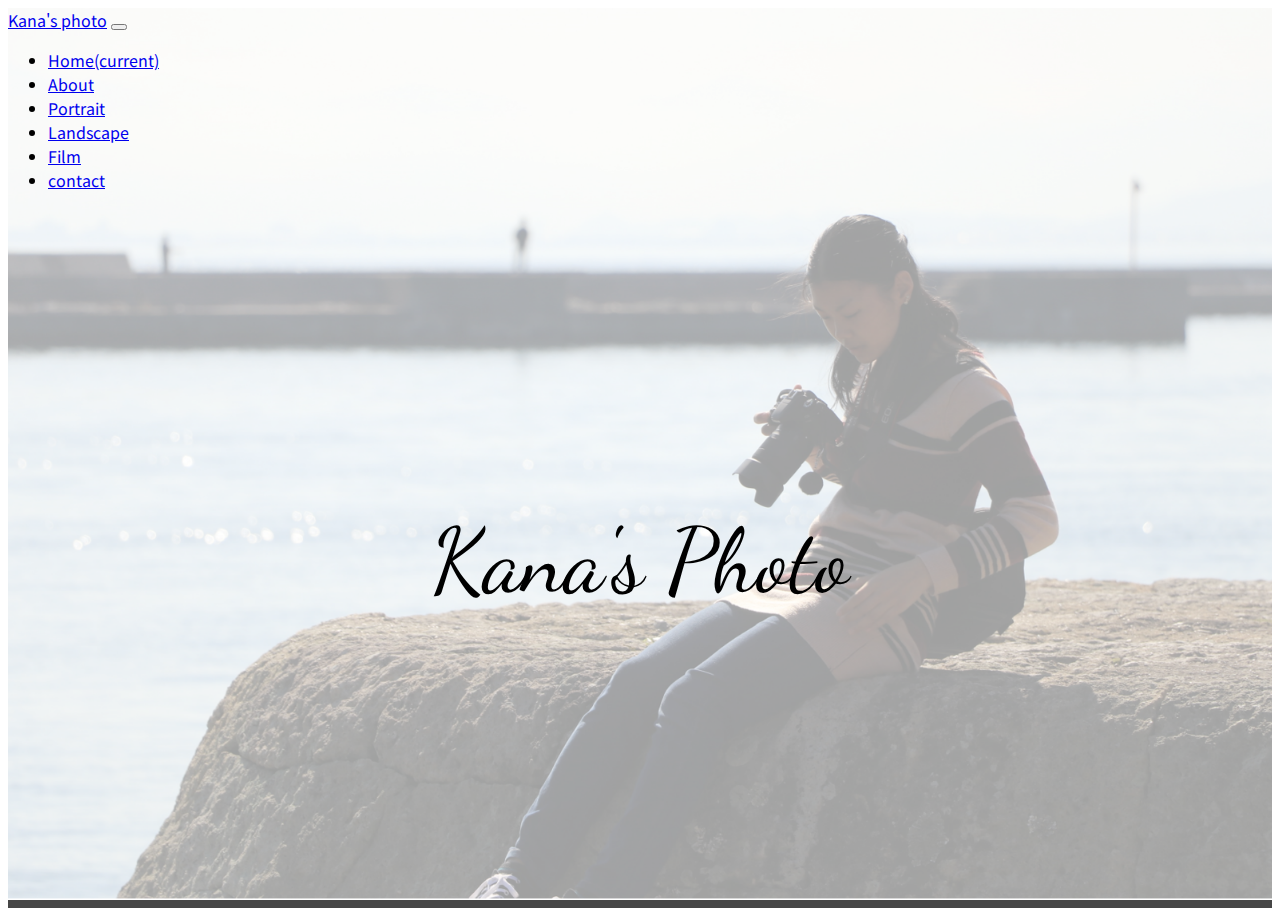
<file: index.html>
<!doctype html>
<html lang="ja">
  <head>
    <!-- Required meta tags -->
    <meta charset="utf-8">
    <meta name="viewport" content="width=device-width, initial-scale=1, shrink-to-fit=no">

    <!-- Bootstrap CSS -->
    <link rel="stylesheet" href="https://stackpath.bootstrapcdn.com/bootstrap/4.1.3/css/bootstrap.min.css" integrity="sha384-MCw98/SFnGE8fJT3GXwEOngsV7Zt27NXFoaoApmYm81iuXoPkFOJwJ8ERdknLPMO" crossorigin="anonymous">
    
    <!-- font -->
    <link href="https://fonts.googleapis.com/css?family=Dancing+Script" rel="stylesheet">
    <link href="https://fonts.googleapis.com/css?family=Noto+Sans+JP" rel="stylesheet">

    <!-- css -->
    <link rel="stylesheet" href="css/main.css">


    <title>Kana's photo</title>
  </head>
  <body>
    <section class="top">
        <nav class="navbar navbar-expand-lg navbar-light bg-light">
            <a class="navbar-brand" href="#">Kana's photo</a>
            <button class="navbar-toggler" type="button" data-toggle="collapse" data-target="#navbarSupportedContent" aria-controls="navbarSupportedContent" aria-expanded="false" aria-label="Toggle navigation">
                <span class="navbar-toggler-icon"></span>
            </button>
                    
            <div class="collapse navbar-collapse" id="navbarSupportedContent">
                <ul class="navbar-nav mr-auto">
                    <li class="nav-item active">
                        <a class="nav-link" href="#">Home<span class="sr-only">(current)</span></a>
                    </li>
                    <li class="nav-item">
                        <a class="nav-link" href="about/index.html">About</a>
                    </li>
                    <li class="nav-item">
                        <a class="nav-link" href="portrait/index.html">Portrait</a>
                    </li>
                    <li class="nav-item">
                        <a class="nav-link" href="#">Landscape</a>
                    </li>
                    <li class="nav-item">
                        <a class="nav-link" href="#">Film</a>
                    </li>
                    <li class="nav-item">
                        <a class="nav-link" href="contact/index.html">contact</a>
                    </li>
                    <!--
                    <li class="nav-item dropdown">
                        <a class="nav-link dropdown-toggle" href="#" id="navbarDropdown" role="button" data-toggle="dropdown" aria-haspopup="true" aria-expanded="false">
                            Portrait
                        </a>
                        <div class="dropdown-menu" aria-labelledby="navbarDropdown">
                            <a class="dropdown-item" href="">ポートレイト（人物）</a>
                            <a class="dropdown-item" href="#">風景</a>
                            <div class="dropdown-divider"></div>
                            <a class="dropdown-item" href="#">Something else here</a>
                        </div>
                    </li>
                    -->
                </ul>
                <!-- <form class="form-inline my-2 my-lg-0">
                        <input class="form-control mr-sm-2" type="search" placeholder="Search" aria-label="Search">
                        <button class="btn btn-outline-success my-2 my-sm-0" type="submit">Search</button>
                </form> -->
            </div>
        </nav>
        <div class="top-title d-flex justify-content-center">
            Kana's Photo
        </div>

    <!-- <p class="top-title">Photo Studio</p> -->
    </section>

    <!-- Optional JavaScript -->
    <!-- jQuery first, then Popper.js, then Bootstrap JS -->
    <script src="https://code.jquery.com/jquery-3.3.1.slim.min.js" integrity="sha384-q8i/X+965DzO0rT7abK41JStQIAqVgRVzpbzo5smXKp4YfRvH+8abtTE1Pi6jizo" crossorigin="anonymous"></script>
    <script src="https://cdnjs.cloudflare.com/ajax/libs/popper.js/1.14.6/umd/popper.min.js" integrity="sha384-wHAiFfRlMFy6i5SRaxvfOCifBUQy1xHdJ/yoi7FRNXMRBu5WHdZYu1hA6ZOblgut" crossorigin="anonymous"></script>
    <script src="https://stackpath.bootstrapcdn.com/bootstrap/4.2.1/js/bootstrap.min.js" integrity="sha384-B0UglyR+jN6CkvvICOB2joaf5I4l3gm9GU6Hc1og6Ls7i6U/mkkaduKaBhlAXv9k" crossorigin="anonymous"></script>
  </body>
</html>
</file>
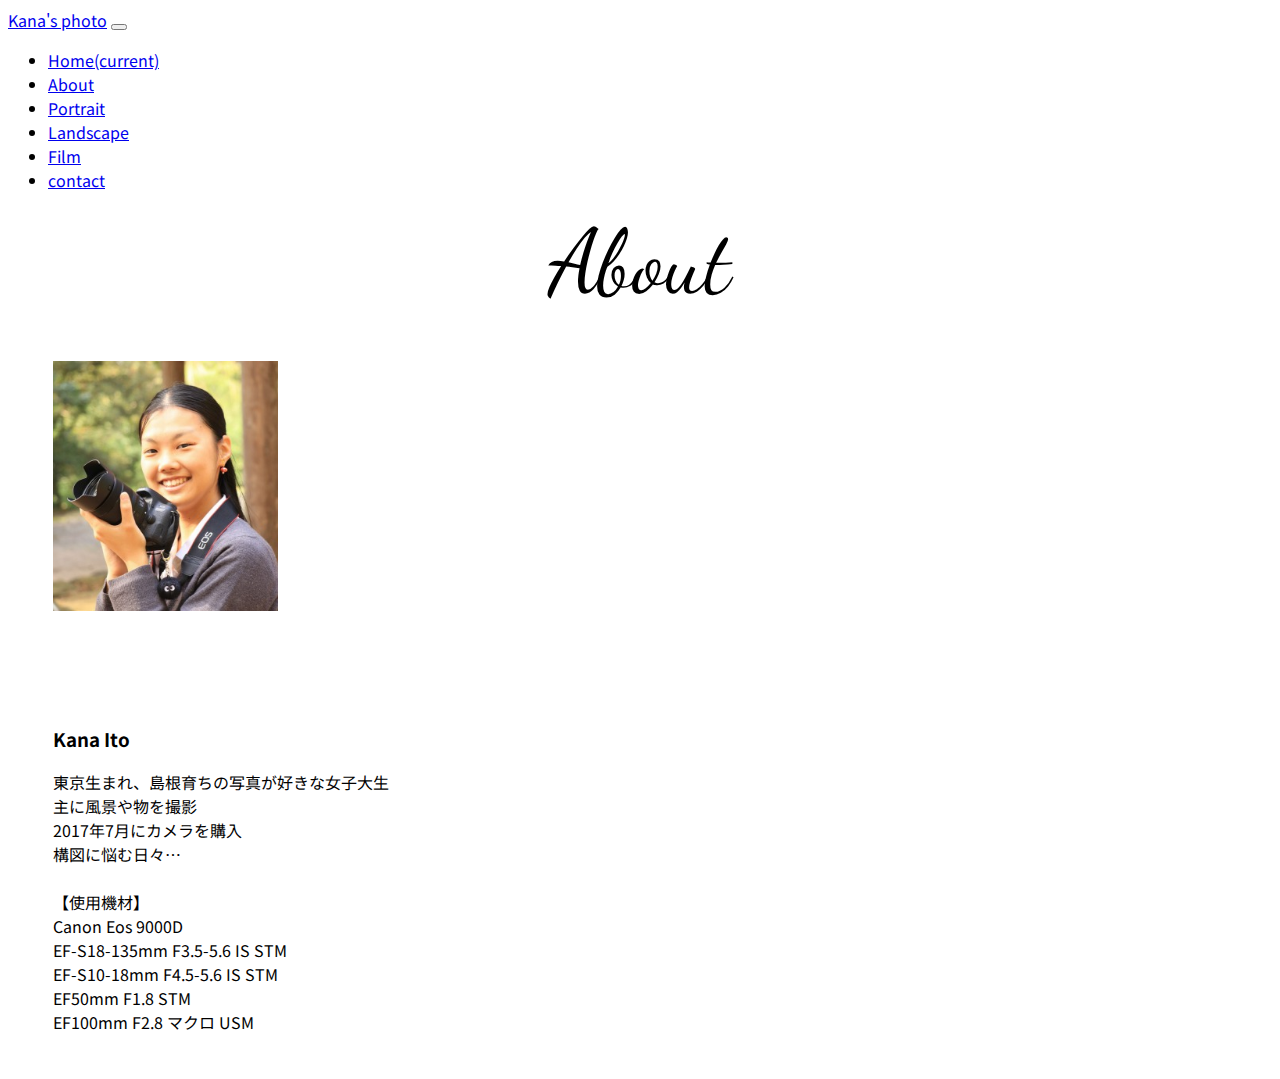
<file: about/index.html>
<!doctype html>
<html lang="ja">
  <head>
    <!-- Required meta tags -->
    <meta charset="utf-8">
    <meta name="viewport" content="width=device-width, initial-scale=1, shrink-to-fit=no">

    <!-- Bootstrap CSS -->
    <link rel="stylesheet" href="https://stackpath.bootstrapcdn.com/bootstrap/4.1.3/css/bootstrap.min.css" integrity="sha384-MCw98/SFnGE8fJT3GXwEOngsV7Zt27NXFoaoApmYm81iuXoPkFOJwJ8ERdknLPMO" crossorigin="anonymous">

    <!-- font -->
    <link href="https://fonts.googleapis.com/css?family=Dancing+Script" rel="stylesheet">
    <link href="https://fonts.googleapis.com/css?family=Noto+Sans+JP" rel="stylesheet">

    <!-- css -->
    <link rel="stylesheet" href="../css/main.css">


    <title>Kana's photo</title>
  </head>
  <body>
    <nav class="navbar navbar-expand-lg navbar-light bg-light">
        <a class="navbar-brand" href="#">Kana's photo</a>
        <button class="navbar-toggler" type="button" data-toggle="collapse" data-target="#navbarSupportedContent" aria-controls="navbarSupportedContent" aria-expanded="false" aria-label="Toggle navigation">
            <span class="navbar-toggler-icon"></span>
        </button>
                
        <div class="collapse navbar-collapse" id="navbarSupportedContent">
            <ul class="navbar-nav mr-auto">
                <li class="nav-item active">
                    <a class="nav-link" href="../index.html">Home<span class="sr-only">(current)</span></a>
                </li>
                <li class="nav-item">
                    <a class="nav-link" href="#">About</a>
                </li>
                <li class="nav-item">
                    <a class="nav-link" href="../portrait/index.html">Portrait</a>
                </li>
                <li class="nav-item">
                    <a class="nav-link" href="#">Landscape</a>
                </li>
                <li class="nav-item">
                    <a class="nav-link" href="#">Film</a>
                </li>
                <li class="nav-item">
                    <a class="nav-link" href="#">contact</a>
                </li>
                <!--
                <li class="nav-item dropdown">
                    <a class="nav-link dropdown-toggle" href="#" id="navbarDropdown" role="button" data-toggle="dropdown" aria-haspopup="true" aria-expanded="false">
                        Portrait
                    </a>
                    <div class="dropdown-menu" aria-labelledby="navbarDropdown">
                        <a class="dropdown-item" href="">ポートレイト（人物）</a>
                        <a class="dropdown-item" href="#">風景</a>
                        <div class="dropdown-divider"></div>
                        <a class="dropdown-item" href="#">Something else here</a>
                    </div>
                </li>
                -->
            </ul>
            <!-- <form class="form-inline my-2 my-lg-0">
                    <input class="form-control mr-sm-2" type="search" placeholder="Search" aria-label="Search">
                    <button class="btn btn-outline-success my-2 my-sm-0" type="submit">Search</button>
            </form> -->
        </div>
    </nav>
    
    <div class="sub-title">About</div>

    
    <div class="about contents_kana">
        <div class="contents_inner_kana">
            <div class="container">    
                <div class="row d-flex justify-content-center align-items-center">
                    <div class="text-center">
                        <img src="../img/kana.jpg">
                    </div>
                    <div class="photo_info">
                        <h3>Kana Ito</h3>
                        <div>東京生まれ、島根育ちの写真が好きな女子大生</div>
                        <div>主に風景や物を撮影</div>
                        <div>2017年7月にカメラを購入</div>
                        <div>構図に悩む日々…</div></br>
                        <div>【使用機材】</div>
                        <div>Canon Eos 9000D</div>
                        <div>EF-S18-135mm F3.5-5.6 IS STM</div>
                        <div>EF-S10-18mm F4.5-5.6 IS STM</div>
                        <div>EF50mm F1.8 STM</div>
                        <div>EF100mm F2.8 マクロ USM</div>
                    </div>
                </div>
            </div>
        </div>
    </div>



    
    <!-- Optional JavaScript -->
    <!-- jQuery first, then Popper.js, then Bootstrap JS -->
    <script src="https://code.jquery.com/jquery-3.3.1.slim.min.js" integrity="sha384-q8i/X+965DzO0rT7abK41JStQIAqVgRVzpbzo5smXKp4YfRvH+8abtTE1Pi6jizo" crossorigin="anonymous"></script>
    <script src="https://cdnjs.cloudflare.com/ajax/libs/popper.js/1.14.6/umd/popper.min.js" integrity="sha384-wHAiFfRlMFy6i5SRaxvfOCifBUQy1xHdJ/yoi7FRNXMRBu5WHdZYu1hA6ZOblgut" crossorigin="anonymous"></script>
    <script src="https://stackpath.bootstrapcdn.com/bootstrap/4.2.1/js/bootstrap.min.js" integrity="sha384-B0UglyR+jN6CkvvICOB2joaf5I4l3gm9GU6Hc1og6Ls7i6U/mkkaduKaBhlAXv9k" crossorigin="anonymous"></script>
  </body>
</html>
</file>
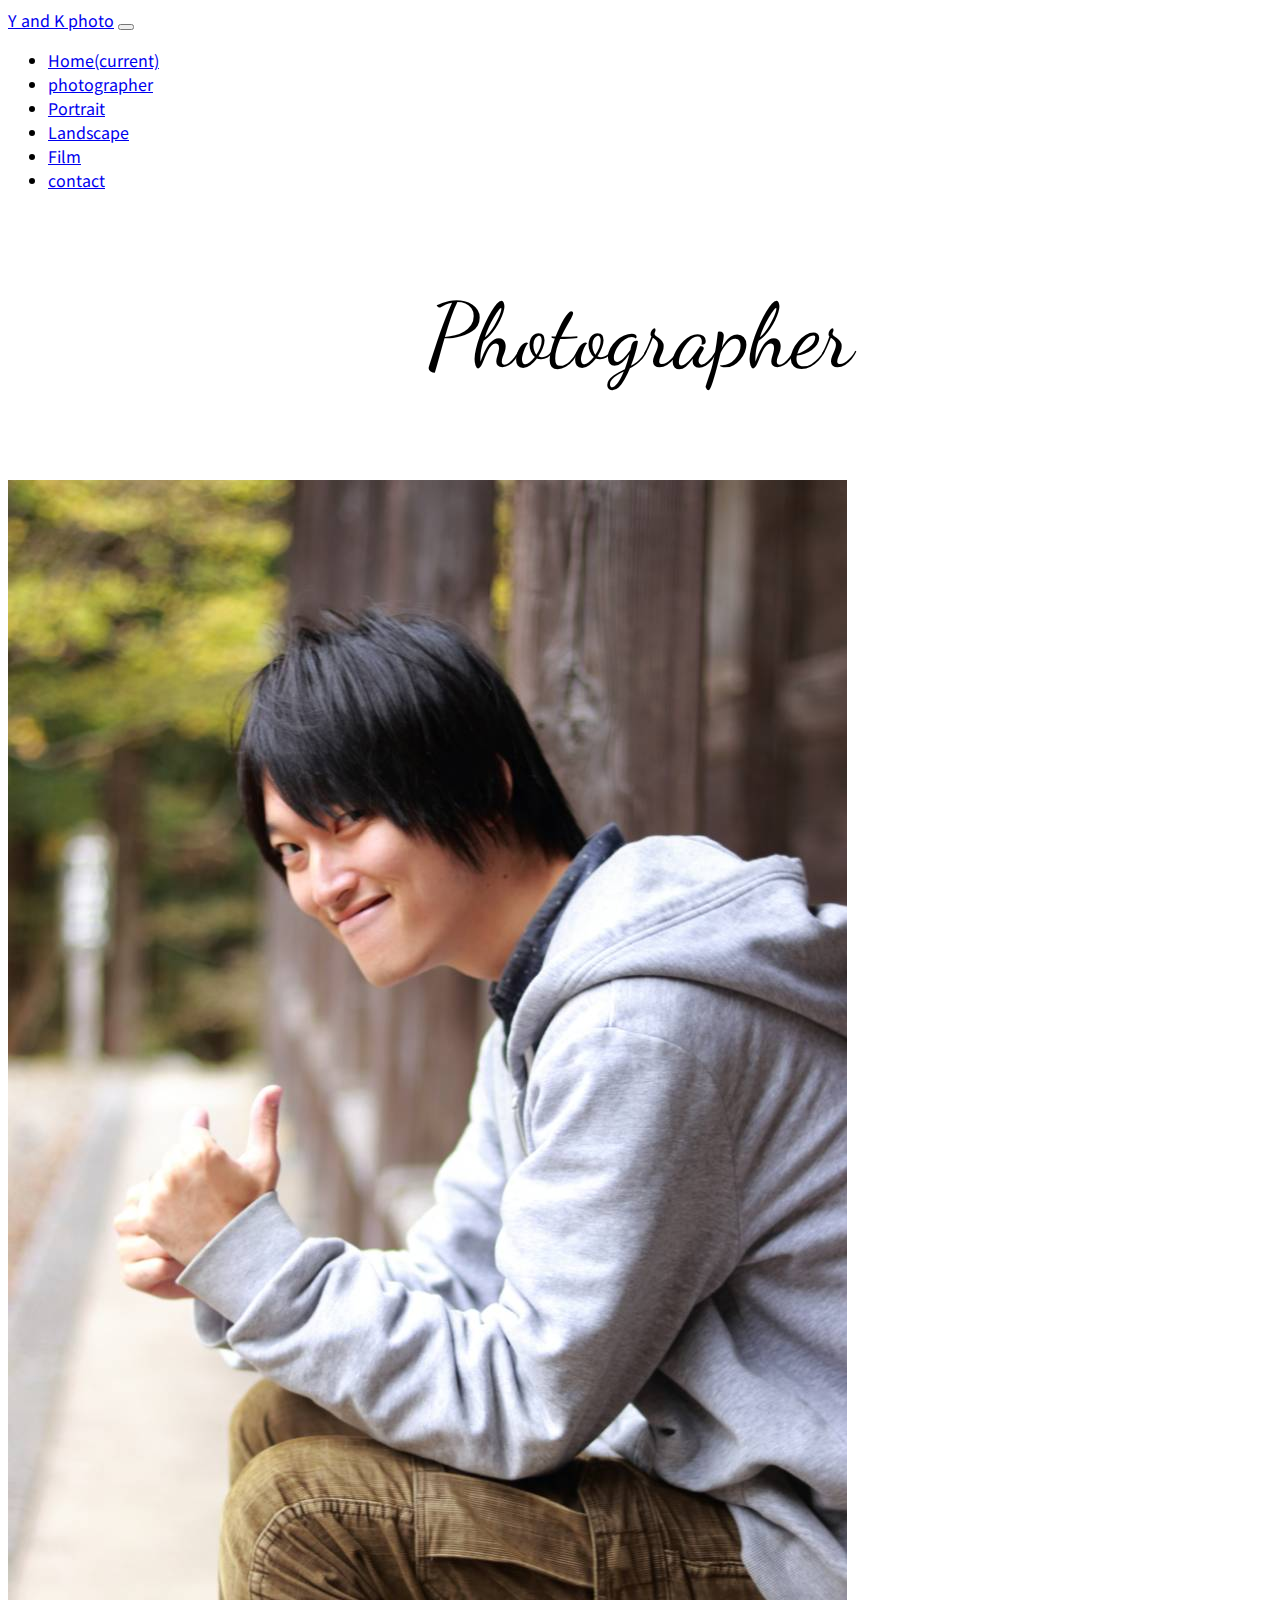
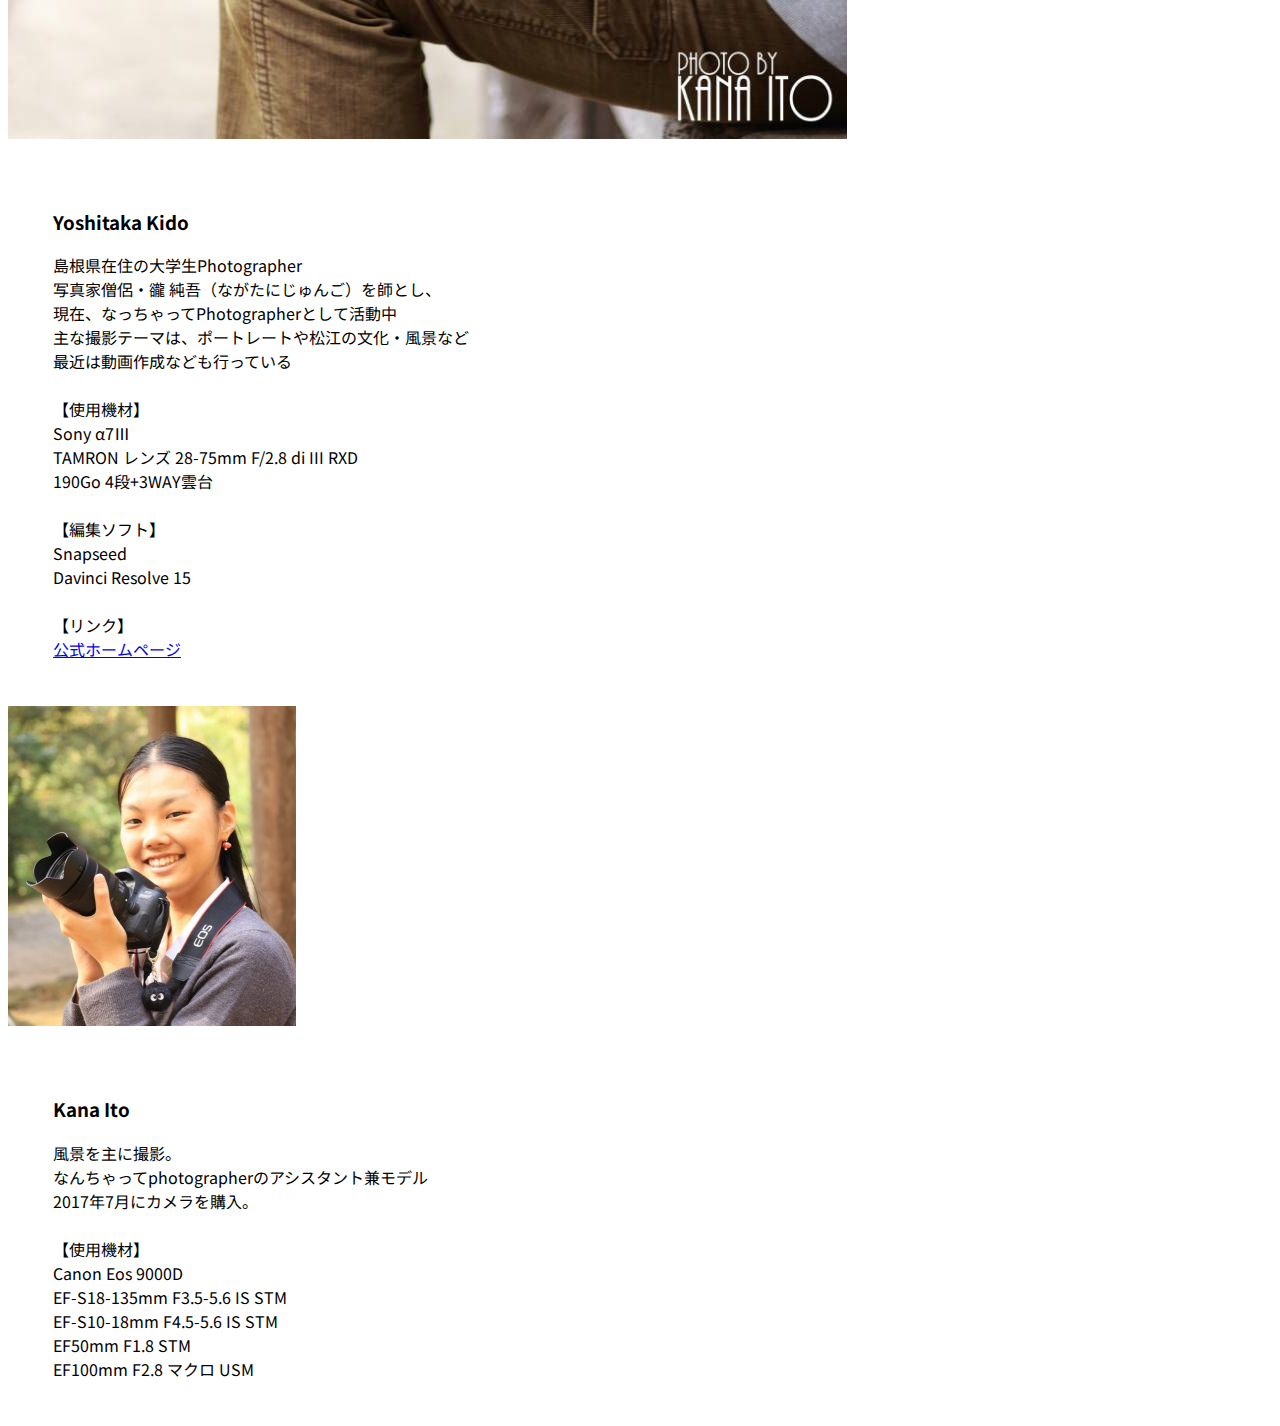
<file: photographer/index.html>
<!doctype html>
<html lang="ja">
  <head>
    <!-- Required meta tags -->
    <meta charset="utf-8">
    <meta name="viewport" content="width=device-width, initial-scale=1, shrink-to-fit=no">

    <!-- Bootstrap CSS -->
    <link rel="stylesheet" href="https://stackpath.bootstrapcdn.com/bootstrap/4.1.3/css/bootstrap.min.css" integrity="sha384-MCw98/SFnGE8fJT3GXwEOngsV7Zt27NXFoaoApmYm81iuXoPkFOJwJ8ERdknLPMO" crossorigin="anonymous">

    <!-- font -->
    <link href="https://fonts.googleapis.com/css?family=Dancing+Script" rel="stylesheet">
    <link href="https://fonts.googleapis.com/css?family=Noto+Sans+JP" rel="stylesheet">

    <!-- css -->
    <link rel="stylesheet" href="../css/main.css">


    <title>Y & K studio!</title>
  </head>
  <body>
    <nav class="navbar navbar-expand-lg navbar-light bg-light">
        <a class="navbar-brand" href="#">Y and K photo</a>
        <button class="navbar-toggler" type="button" data-toggle="collapse" data-target="#navbarSupportedContent" aria-controls="navbarSupportedContent" aria-expanded="false" aria-label="Toggle navigation">
            <span class="navbar-toggler-icon"></span>
        </button>
                
        <div class="collapse navbar-collapse" id="navbarSupportedContent">
            <ul class="navbar-nav mr-auto">
                <li class="nav-item active">
                    <a class="nav-link" href="../index.html">Home<span class="sr-only">(current)</span></a>
                </li>
                <li class="nav-item">
                    <a class="nav-link" href="#">photographer</a>
                </li>
                <li class="nav-item">
                    <a class="nav-link" href="../portrait/index.html">Portrait</a>
                </li>
                <li class="nav-item">
                    <a class="nav-link" href="#">Landscape</a>
                </li>
                <li class="nav-item">
                    <a class="nav-link" href="#">Film</a>
                </li>
                <li class="nav-item">
                    <a class="nav-link" href="#">contact</a>
                </li>
                <!--
                <li class="nav-item dropdown">
                    <a class="nav-link dropdown-toggle" href="#" id="navbarDropdown" role="button" data-toggle="dropdown" aria-haspopup="true" aria-expanded="false">
                        Portrait
                    </a>
                    <div class="dropdown-menu" aria-labelledby="navbarDropdown">
                        <a class="dropdown-item" href="">ポートレイト（人物）</a>
                        <a class="dropdown-item" href="#">風景</a>
                        <div class="dropdown-divider"></div>
                        <a class="dropdown-item" href="#">Something else here</a>
                    </div>
                </li>
                -->
            </ul>
            <!-- <form class="form-inline my-2 my-lg-0">
                    <input class="form-control mr-sm-2" type="search" placeholder="Search" aria-label="Search">
                    <button class="btn btn-outline-success my-2 my-sm-0" type="submit">Search</button>
            </form> -->
        </div>
    </nav>
    
    <p class="sub-title">Photographer</div>

    <section class="photographer contents_yoshi">
        <div class="contents_inner_yoshi">
            <div class="container">
                <div class="row d-flex justify-content-center">
                    <div class="order-2 text-center">
                        <img src="../img/yoshi.jpg">
                    </div>
                    <div class="order-1 photo_info">
                        <h3>Yoshitaka Kido</h3>
                        <div>島根県在住の大学生Photographer</div>
                        <div>写真家僧侶・豅 純吾（ながたにじゅんご）を師とし、</div>
                        <div>現在、なっちゃってPhotographerとして活動中</div>
                        <div>主な撮影テーマは、ポートレートや松江の文化・風景など</div>
                        <div>最近は動画作成なども行っている</div></br>
                        <div>【使用機材】</div>
                        <div>Sony α7Ⅲ</div>
                        <div>TAMRON レンズ 28-75mm F/2.8 di III RXD</div>
                        <div>190Go 4段+3WAY雲台</div><br>
                        <div>【編集ソフト】</div>
                        <div>Snapseed</div>
                        <div>Davinci Resolve 15</div><br>
                        <div>【リンク】</div>
                        <a href="https://yoshiphotography.github.io/">公式ホームページ</a>
                    </div>
                </div>
            </div>
        </div>
    </section>
    <section class="photographer contents_kana">
        <div class="contents_inner_kana">
            <div class="container">    
                <div class="row d-flex justify-content-center">
                    <div class="text-center">
                        <img src="../img/kana.jpg">
                    </div>
                    <div class="photo_info">
                        <h3>Kana Ito</h3>
                        <div>風景を主に撮影。</div>
                        <div>なんちゃってphotographerのアシスタント兼モデル</div>
                        <div>2017年7月にカメラを購入。</div></br>
                        <div>【使用機材】</div>
                        <div>Canon Eos 9000D</div>
                        <div>EF-S18-135mm F3.5-5.6 IS STM</div>
                        <div>EF-S10-18mm F4.5-5.6 IS STM</div>
                        <div>EF50mm F1.8 STM</div>
                        <div>EF100mm F2.8 マクロ USM</div>
                    </div>
                </div>
            </div>
        </div>
    </section>



    
    <!-- Optional JavaScript -->
    <!-- jQuery first, then Popper.js, then Bootstrap JS -->
    <script src="//ajax.googleapis.com/ajax/libs/jquery/1.11.3/jquery.min.js"></script>
    <script src="//maxcdn.bootstrapcdn.com/bootstrap/3.3.5/js/bootstrap.min.js"></script>
    <script src="https://code.jquery.com/jquery-3.3.1.slim.min.js" integrity="sha384-q8i/X+965DzO0rT7abK41JStQIAqVgRVzpbzo5smXKp4YfRvH+8abtTE1Pi6jizo" crossorigin="anonymous"></script>
    <script src="https://cdnjs.cloudflare.com/ajax/libs/popper.js/1.14.3/umd/popper.min.js" integrity="sha384-ZMP7rVo3mIykV+2+9J3UJ46jBk0WLaUAdn689aCwoqbBJiSnjAK/l8WvCWPIPm49" crossorigin="anonymous"></script>
    <script src="https://stackpath.bootstrapcdn.com/bootstrap/4.1.3/js/bootstrap.min.js" integrity="sha384-ChfqqxuZUCnJSK3+MXmPNIyE6ZbWh2IMqE241rYiqJxyMiZ6OW/JmZQ5stwEULTy" crossorigin="anonymous"></script>
  </body>
</html>
</file>
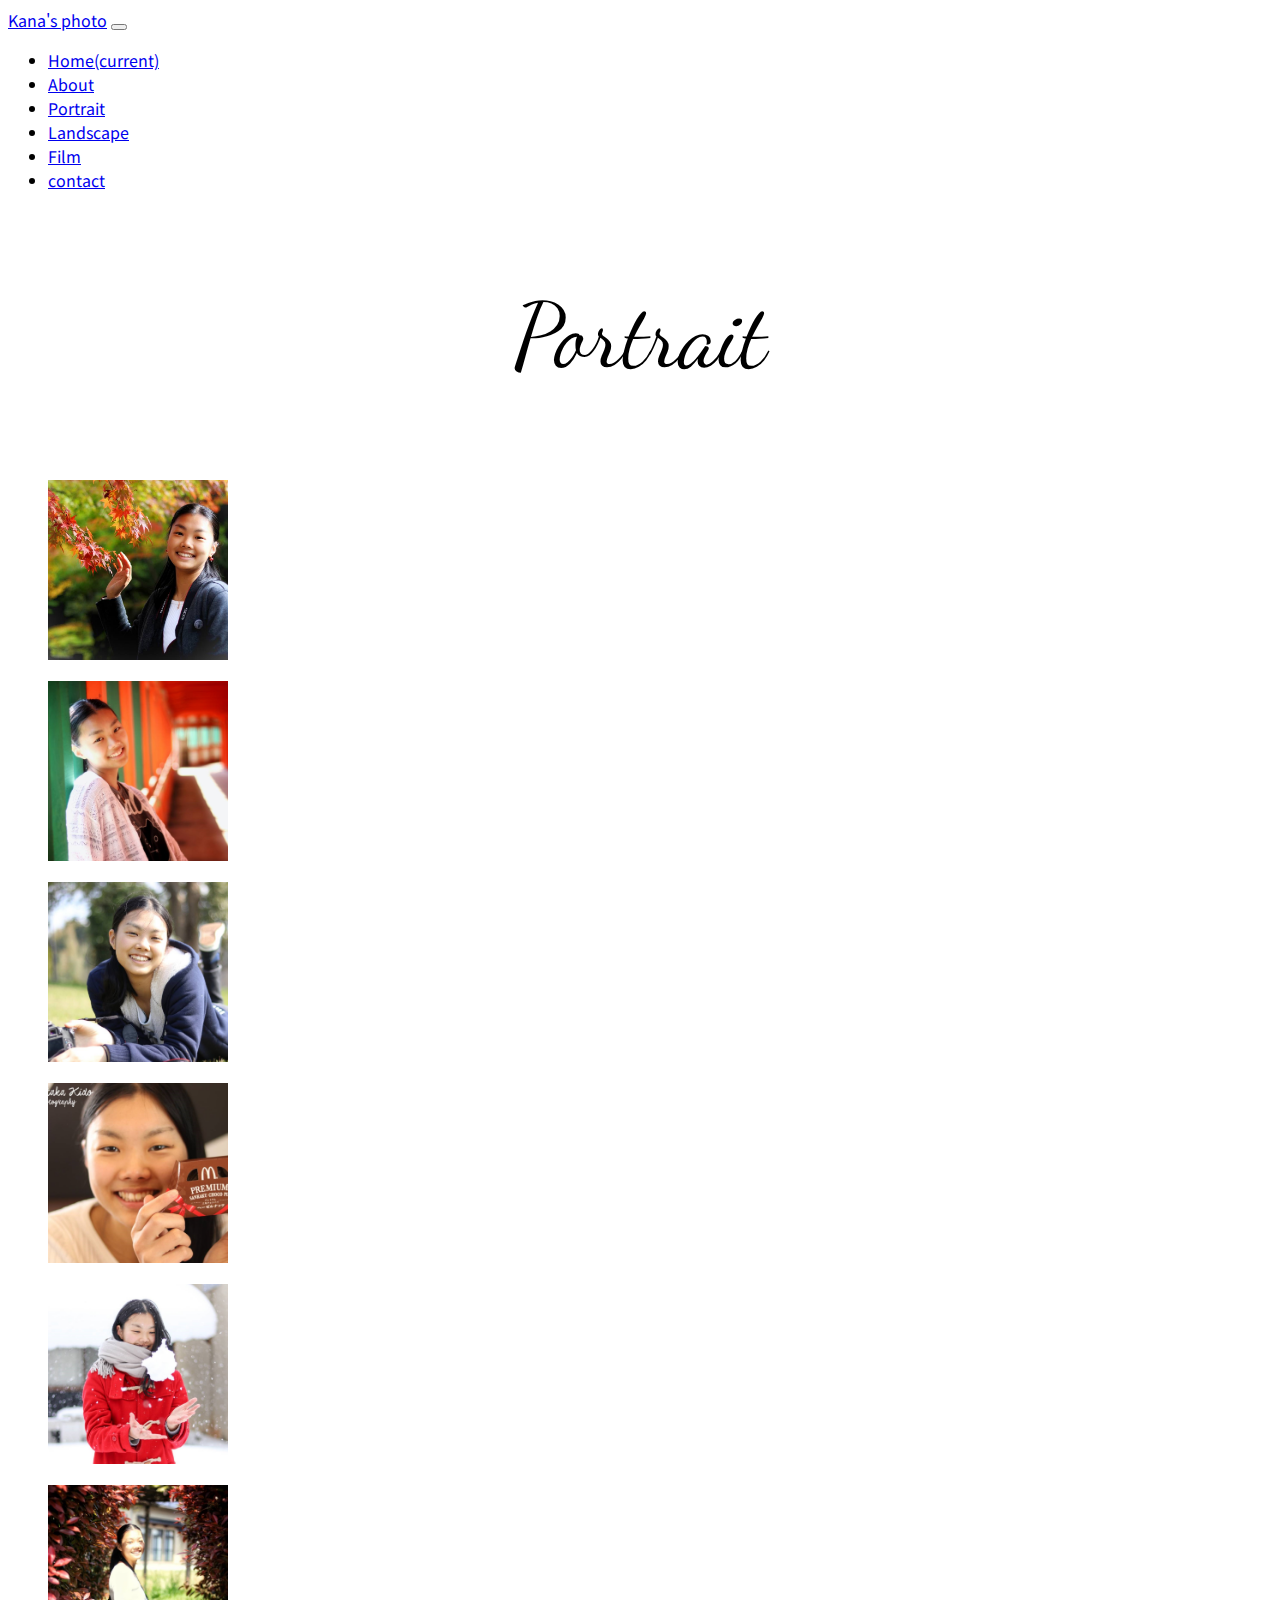
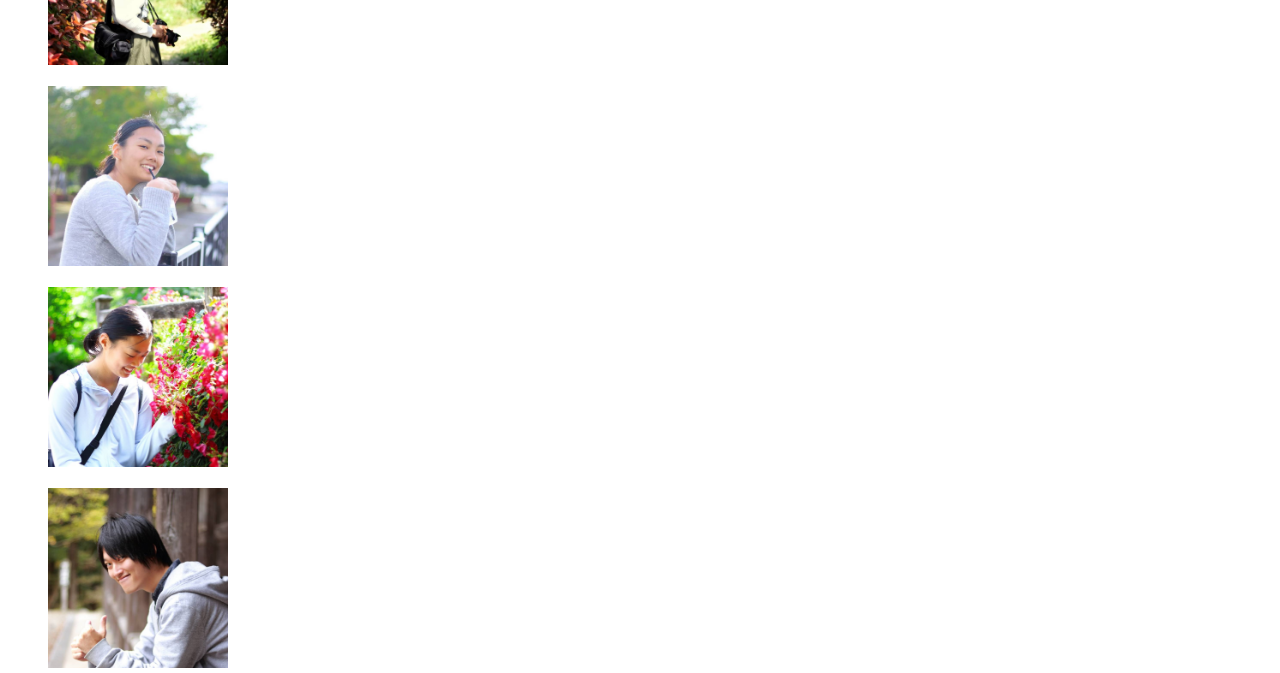
<file: portrait/index.html>
<!doctype html>
<html lang="ja">
  <head>
    <!-- Required meta tags -->
    <meta charset="utf-8">
    <meta name="viewport" content="width=device-width, initial-scale=1, shrink-to-fit=no">

    <!-- Bootstrap CSS -->
    <link rel="stylesheet" href="https://stackpath.bootstrapcdn.com/bootstrap/4.1.3/css/bootstrap.min.css" integrity="sha384-MCw98/SFnGE8fJT3GXwEOngsV7Zt27NXFoaoApmYm81iuXoPkFOJwJ8ERdknLPMO" crossorigin="anonymous">

    <!-- light box -->
    <link rel="stylesheet" href="../css/lightbox.css">
	<script src="https://ajax.googleapis.com/ajax/libs/jquery/2.1.3/jquery.min.js"></script>
	<script src="../js/lightbox.min.js"></script>

    <!-- font -->
    <link href="https://fonts.googleapis.com/css?family=Dancing+Script" rel="stylesheet">
    <link href="https://fonts.googleapis.com/css?family=Noto+Sans+JP" rel="stylesheet">

    <!-- css -->
    <link rel="stylesheet" href="../css/main.css">

    <title>Kana's photo</title>
  </head>
  <body>
    <nav class="navbar navbar-expand-lg navbar-light bg-light">
        <a class="navbar-brand" href="#">Kana's photo</a>
        <button class="navbar-toggler" type="button" data-toggle="collapse" data-target="#navbarSupportedContent" aria-controls="navbarSupportedContent" aria-expanded="false" aria-label="Toggle navigation">
            <span class="navbar-toggler-icon"></span>
        </button>
                
        <div class="collapse navbar-collapse" id="navbarSupportedContent">
            <ul class="navbar-nav mr-auto">
                <li class="nav-item active">
                    <a class="nav-link" href="../index.html">Home<span class="sr-only">(current)</span></a>
                </li>
                <li class="nav-item">
                    <a class="nav-link" href="../about/index.html">About</a>
                </li>
                <li class="nav-item">
                    <a class="nav-link" href="#">Portrait</a>
                </li>
                <li class="nav-item">
                    <a class="nav-link" href="#">Landscape</a>
                </li>
                <li class="nav-item">
                    <a class="nav-link" href="#">Film</a>
                </li>
                <li class="nav-item">
                    <a class="nav-link" href="#">contact</a>
                </li>
                <!--
                <li class="nav-item dropdown">
                    <a class="nav-link dropdown-toggle" href="#" id="navbarDropdown" role="button" data-toggle="dropdown" aria-haspopup="true" aria-expanded="false">
                        Portrait
                    </a>
                    <div class="dropdown-menu" aria-labelledby="navbarDropdown">
                        <a class="dropdown-item" href="">ポートレイト（人物）</a>
                        <a class="dropdown-item" href="#">風景</a>
                        <div class="dropdown-divider"></div>
                        <a class="dropdown-item" href="#">Something else here</a>
                    </div>
                </li>
                -->
            </ul>
            <!-- <form class="form-inline my-2 my-lg-0">
                    <input class="form-control mr-sm-2" type="search" placeholder="Search" aria-label="Search">
                    <button class="btn btn-outline-success my-2 my-sm-0" type="submit">Search</button>
            </form> -->
        </div>
    </nav>
    
    <p class="sub-title">Portrait</p>
    <div class="container work gallery">
        <div class="row d-flex justify-content-space-around">
                <figure><a href="../img/s-1/p-1.jpg" data-lightbox="group"><img src="../img/s-1/gallery/p-1.jpg" width="100%"/></a></figure>
                <figure><a href="../img/s-1/p-2.jpg" data-lightbox="group"><img src="../img/s-1/gallery/p-2.jpg" width="100%"/></a></figure>
                <figure><a href="../img/s-1/p-3.jpg" data-lightbox="group"><img src="../img/s-1/gallery/p-3.jpg" width="100%"/></a></figure>
                <figure><a href="../img/s-1/p-4.jpg" data-lightbox="group"><img src="../img/s-1/gallery/p-4.jpg" width="100%"/></a></figure>
                <figure><a href="../img/s-1/p-5.jpg" data-lightbox="group"><img src="../img/s-1/gallery/p-5.jpg" width="100%"/></a></figure>
                <figure><a href="../img/s-1/p-6.jpg" data-lightbox="group"><img src="../img/s-1/gallery/p-6.jpg" width="100%"/></a></figure>
                <figure><a href="../img/s-1/p-7.jpg" data-lightbox="group"><img src="../img/s-1/gallery/p-7.jpg" width="100%"/></a></figure>
                <figure><a href="../img/s-1/p-8.jpg" data-lightbox="group"><img src="../img/s-1/gallery/p-8.jpg" width="100%"/></a></figure>
                <figure><a href="../img/s-1/p-9.jpg" data-lightbox="group"><img src="../img/s-1/gallery/p-9.jpg" width="100%"/></a></figure>
        </div>
    </div>

    <!-- Optional JavaScript -->
    <!-- jQuery first, then Popper.js, then Bootstrap JS -->
    <script src="https://code.jquery.com/jquery-3.3.1.slim.min.js" integrity="sha384-q8i/X+965DzO0rT7abK41JStQIAqVgRVzpbzo5smXKp4YfRvH+8abtTE1Pi6jizo" crossorigin="anonymous"></script>
    <script src="https://cdnjs.cloudflare.com/ajax/libs/popper.js/1.14.6/umd/popper.min.js" integrity="sha384-wHAiFfRlMFy6i5SRaxvfOCifBUQy1xHdJ/yoi7FRNXMRBu5WHdZYu1hA6ZOblgut" crossorigin="anonymous"></script>
    <script src="https://stackpath.bootstrapcdn.com/bootstrap/4.2.1/js/bootstrap.min.js" integrity="sha384-B0UglyR+jN6CkvvICOB2joaf5I4l3gm9GU6Hc1og6Ls7i6U/mkkaduKaBhlAXv9k" crossorigin="anonymous"></script>
  </body>
</html>
</file>
<file: css/main.css>
html, body { 
  height: 100%;
  font-family: "Noto Sans JP";
 }

.top{
    background-image: url(../img/top.png);
    background-position: center center;
    background-repeat: no-repeat;
    background-attachment: fixed;
    background-size: cover;
    background-color: #464646;
    height: 100%;
}

.top-title{
  font-size: 10vmin;
  text-align: center;
  margin-top: 35vmin;
  font-family: 'Dancing Script', cursive;
}

.navbar{
  background-color: transparent !important;
}

/*-----------------------------------pages-------------------------------*/
.sub-title{
  font-size: 10vmin;
  text-align: center;
  font-family: 'Dancing Script', cursive;
}

/*Top*/

/*---------------------------About----------------------------*/
.about img{
  width: 25vmin;
  margin: 5vmin;
}
.photo_info{
  padding: 5vmin;
}


/*-------------------------work--------------------------------*/
.work img{
  width: 20vmin;
}
.gallery{
  margin-top: 60px; 
}
.gallery-top{
  text-align: center;
  font-size: 30px;
  margin-top: 5%;
  padding-bottom: 0; 
}
.gallery figure img {
	opacity: 1;
	-webkit-transition: .2s ease-in-out;
	transition: .2s ease-in-out;
}
.gallery figure:hover img {
	opacity: .5;
}
.service-1 .service{
  position: relative;
  margin-bottom: 50px; 
}

/*---------------------------------contact------------------------------*/
</file>
